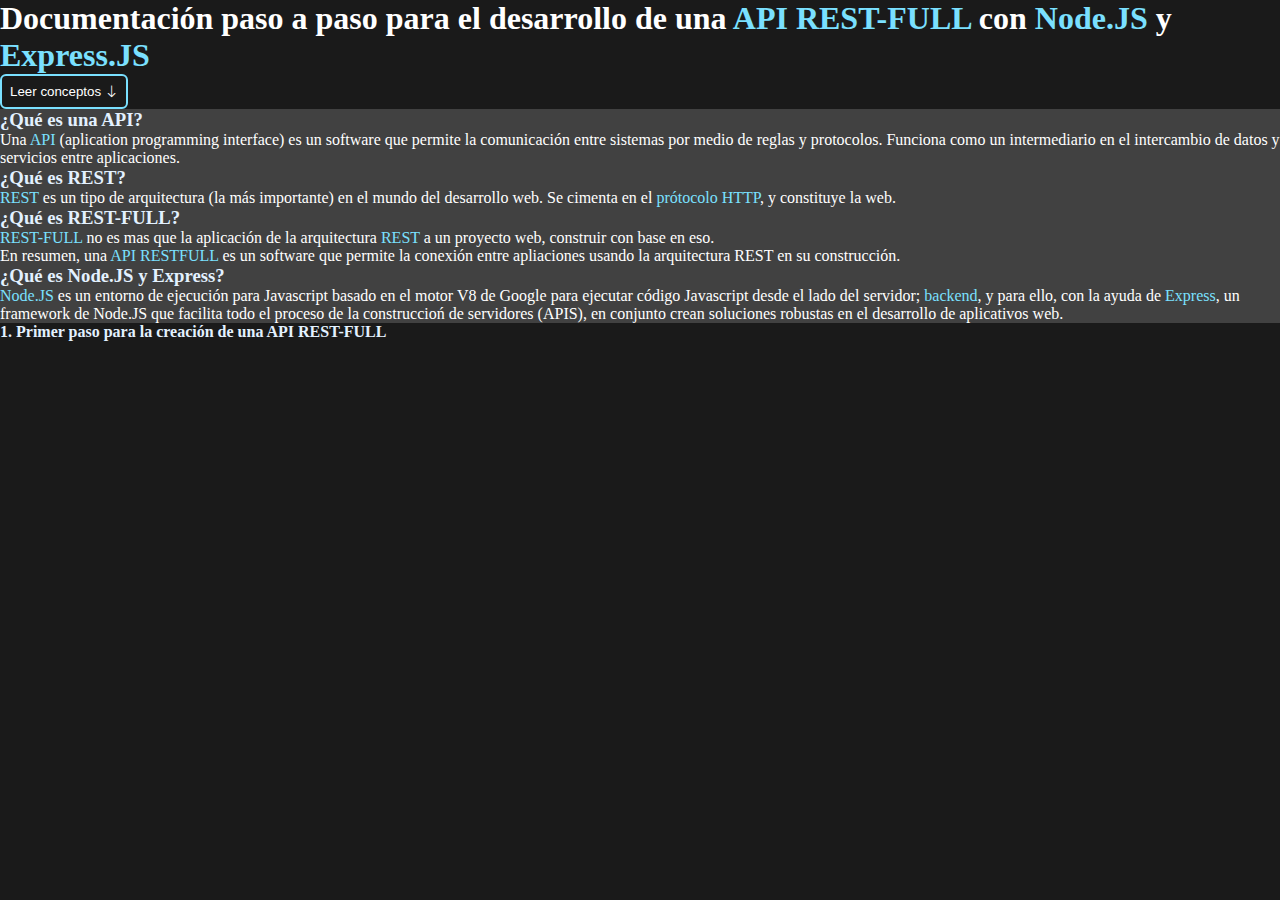
<file: pages/index.html>
<!DOCTYPE html>
<html lang="en">

<head>
    <meta charset="UTF-8" />
    <meta name="viewport" content="width=device-width, initial-scale=1.0" />
    <title>APIREST-FULL con Node.js y Express</title>
    <link href="https://cdn.jsdelivr.net/npm/bootstrap@5.3.7/dist/css/bootstrap.min.css" rel="stylesheet"
        integrity="sha384-LN+7fdVzj6u52u30Kp6M/trliBMCMKTyK833zpbD+pXdCLuTusPj697FH4R/5mcr" crossorigin="anonymous" />
    <link rel="stylesheet" href="https://cdn.jsdelivr.net/npm/bootstrap-icons@1.13.1/font/bootstrap-icons.min.css" />
    <link rel="stylesheet" href="../css/index.css">
</head>

<body>

    <div id="contenedor-principal" class="container mt-5">

        <header class="mb-3">
            <div>
                <h1 class="text-center">
                    Documentación paso a paso para el desarrollo de una <span>API REST-FULL</span> con
                    <span>Node.JS</span> y <span>Express.JS</span>
                </h1>
            </div>
        </header>

        <main>

            <div class="d-flex justify-content-end mb-3">
                <button class="desplegable-button" type="button" data-bs-toggle="collapse"
                    data-bs-target="#collapse_conceptos" aria-expanded="false" aria-controls="collapseConceptos">
                    Leer conceptos <i class="bi bi-arrow-down"></i>
                </button>
            </div>

            <section class="collapse" id="collapse_conceptos">
                <article class="mb-2 d-flex flex-column gap-2 card card-body">
                    <h3>¿Qué es una API?</h3>
                    <p>
                        Una <span>API</span> (aplication programming interface) es un
                        software que permite la comunicación entre sistemas por medio de
                        reglas y protocolos. Funciona como un intermediario en el
                        intercambio de datos y servicios entre aplicaciones.
                    </p>
                </article>

                <article class="mb-2 d-flex flex-column gap-2 card card-body">
                    <h3>¿Qué es REST?</h3>
                    <p>
                        <span>REST</span> es un tipo de arquitectura (la más importante) en
                        el mundo del desarrollo web. Se cimenta en el
                        <span>prótocolo HTTP</span>, y constituye la web.
                    </p>
                </article>

                <article class="mb-2 d-flex flex-column gap-2 card card-body">
                    <h3>¿Qué es REST-FULL?</h3>
                    <p>
                        <span>REST-FULL</span> no es mas que la aplicación de la
                        arquitectura <span>REST</span> a un proyecto web, construir con base
                        en eso.
                    </p>
                    <div>
                        En resumen, una <span>API RESTFULL</span> es un software que permite
                        la conexión entre apliaciones usando la arquitectura REST en su
                        construcción.
                    </div>
                </article>
                <article class="mb-4 d-flex flex-column gap-2 card card-body">
                    <h3>¿Qué es Node.JS y Express?</h3>
                    <p>
                        <span>Node.JS</span> es un entorno de ejecución para Javascript
                        basado en el motor V8 de Google para ejecutar código Javascript
                        desde el lado del servidor; <span>backend</span>, y para ello, con
                        la ayuda de <span>Express</span>, un framework de Node.JS que
                        facilita todo el proceso de la construccioń de servidores (APIS), en
                        conjunto crean soluciones robustas en el desarrollo de aplicativos
                        web.
                    </p>
                </article>
            </section>

            <section>
                <article>
                    <h4>1. Primer paso para la creación de una API REST-FULL</h4>
                </article>
            </section>

        </main>
        <footer>

        </footer>
    </div>

    <script src="https://cdn.jsdelivr.net/npm/bootstrap@5.3.7/dist/js/bootstrap.bundle.min.js"
        integrity="sha384-ndDqU0Gzau9qJ1lfW4pNLlhNTkCfHzAVBReH9diLvGRem5+R9g2FzA8ZGN954O5Q"
        crossorigin="anonymous"></script>
</body>

</html>
</file>
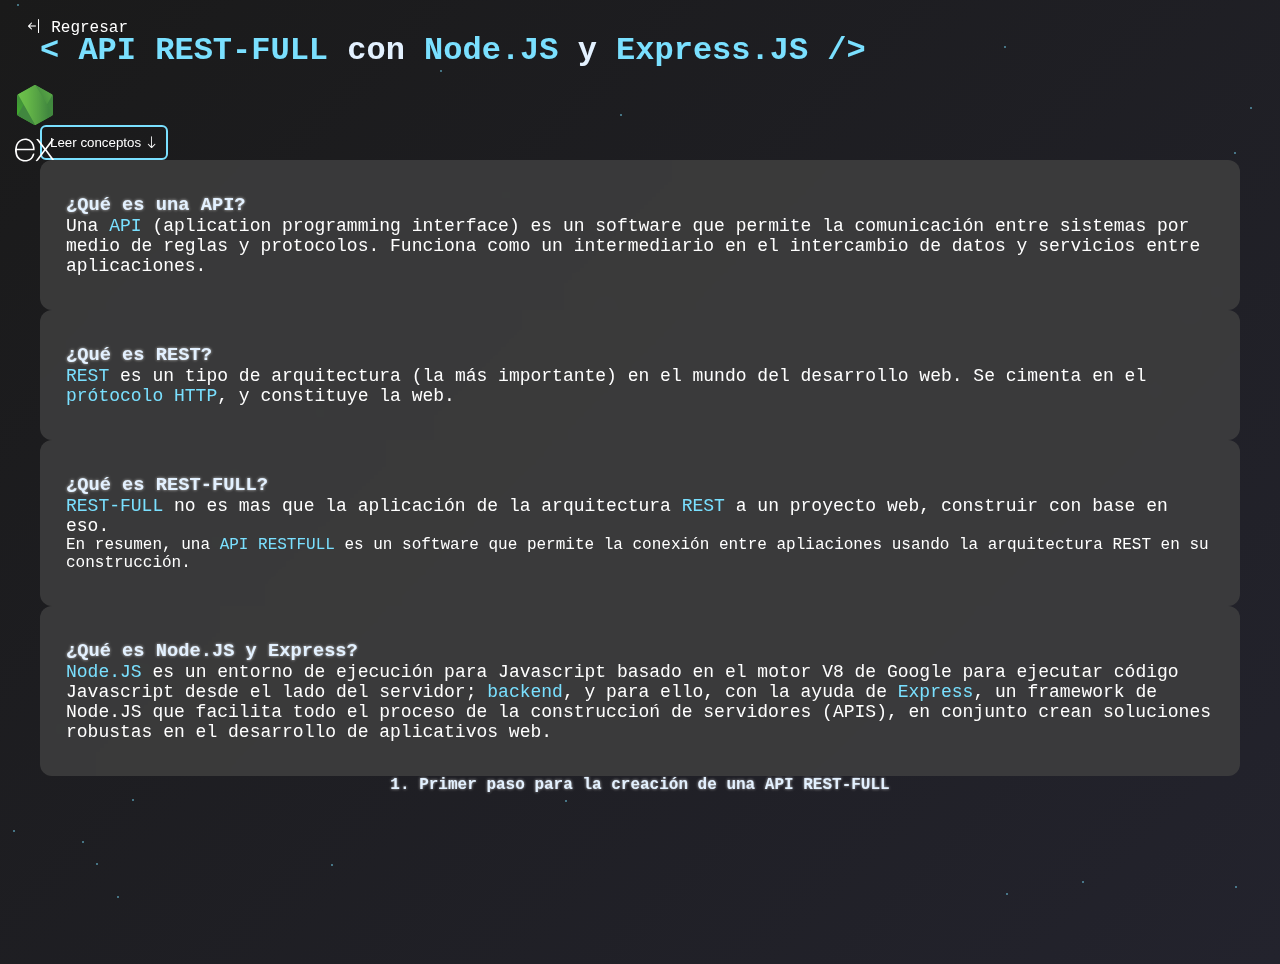
<file: pages/apirest.html>
<!DOCTYPE html>
<html lang="en">

<head>
    <meta charset="UTF-8" />
    <meta name="viewport" content="width=device-width, initial-scale=1.0" />
    <title>APIREST-FULL con Node.js y Express</title>
    <link href="https://cdn.jsdelivr.net/npm/bootstrap@5.3.7/dist/css/bootstrap.min.css" rel="stylesheet"
        integrity="sha384-LN+7fdVzj6u52u30Kp6M/trliBMCMKTyK833zpbD+pXdCLuTusPj697FH4R/5mcr" crossorigin="anonymous" />
    <link rel="stylesheet" href="https://cdn.jsdelivr.net/npm/bootstrap-icons@1.13.1/font/bootstrap-icons.min.css" />
    <link rel="stylesheet" href="../assets/css/commons.css">
    <link rel="stylesheet" href="../assets/css/apirest.css">
</head>

<body>

    <span class="regresar-link d-flex flex-row gap-2">
        <i class="bi bi-arrow-bar-left"></i>
        <a class="text-reset" href="./index.html"> Regresar </a>
    </span>


    <div class="particles" id="particles"></div>

    <div class="container">

        <header class="w-100 d-flex flex-column gap-3 mb-4 mx-4 justify-content-center">
            <div class="align-self-center">
                <h1 class="main-title">
                    <span>API REST-FULL</span> con
                    <span>Node.JS</span> y <span>Express.JS</span>
                </h1>
            </div>
            <div style="transform: translateX(-25px);" class="d-flex flex-row gap-4 icon-container align-self-center">
                <img class="icons" src="../assets/icons/nodejs.svg" alt="Icono de Node.JS">
                <img class="icons" src="../assets/icons/expressjs_dark.svg" alt="Icono de Express.JS">
            </div>
            <div class="d-flex justify-content-end mb-3">
                <button class="desplegable-button" type="button" data-bs-toggle="collapse"
                    data-bs-target="#collapse_conceptos" aria-expanded="false" aria-controls="collapseConceptos">
                    Leer conceptos <i class="bi bi-arrow-down"></i>
                </button>
            </div>

            <section class="collapse" id="collapse_conceptos">
                <article class="mb-2 d-flex flex-column gap-3 blog-card">
                    <h3>¿Qué es una API?</h3>
                    <p>
                        Una <span>API</span> (aplication programming interface) es un
                        software que permite la comunicación entre sistemas por medio de
                        reglas y protocolos. Funciona como un intermediario en el
                        intercambio de datos y servicios entre aplicaciones.
                    </p>
                </article>

                <article class="mb-2 d-flex flex-column gap-3 blog-card">
                    <h3>¿Qué es REST?</h3>
                    <p>
                        <span>REST</span> es un tipo de arquitectura (la más importante) en
                        el mundo del desarrollo web. Se cimenta en el
                        <span>prótocolo HTTP</span>, y constituye la web.
                    </p>
                </article>

                <article class="mb-2 d-flex flex-column gap-3 blog-card">
                    <h3>¿Qué es REST-FULL?</h3>
                    <p>
                        <span>REST-FULL</span> no es mas que la aplicación de la
                        arquitectura <span>REST</span> a un proyecto web, construir con base
                        en eso.
                    </p>
                    <div>
                        En resumen, una <span>API RESTFULL</span> es un software que permite
                        la conexión entre apliaciones usando la arquitectura REST en su
                        construcción.
                    </div>
                </article>
                <article class="mb-4 d-flex flex-column gap-3 blog-card">
                    <h3>¿Qué es Node.JS y Express?</h3>
                    <p>
                        <span>Node.JS</span> es un entorno de ejecución para Javascript
                        basado en el motor V8 de Google para ejecutar código Javascript
                        desde el lado del servidor; <span>backend</span>, y para ello, con
                        la ayuda de <span>Express</span>, un framework de Node.JS que
                        facilita todo el proceso de la construccioń de servidores (APIS), en
                        conjunto crean soluciones robustas en el desarrollo de aplicativos
                        web.
                    </p>
                </article>
            </section>
        </header>

        <main>
            <section>
                <article>
                    <h4>1. Primer paso para la creación de una API REST-FULL</h4>
                </article>
            </section>

        </main>
        <footer>

        </footer>
    </div>

    <script src="../assets/scripts/particles.js"></script>
    <script src="https://cdn.jsdelivr.net/npm/bootstrap@5.3.7/dist/js/bootstrap.bundle.min.js"
        integrity="sha384-ndDqU0Gzau9qJ1lfW4pNLlhNTkCfHzAVBReH9diLvGRem5+R9g2FzA8ZGN954O5Q"
        crossorigin="anonymous"></script>
</body>

</html>
</file>
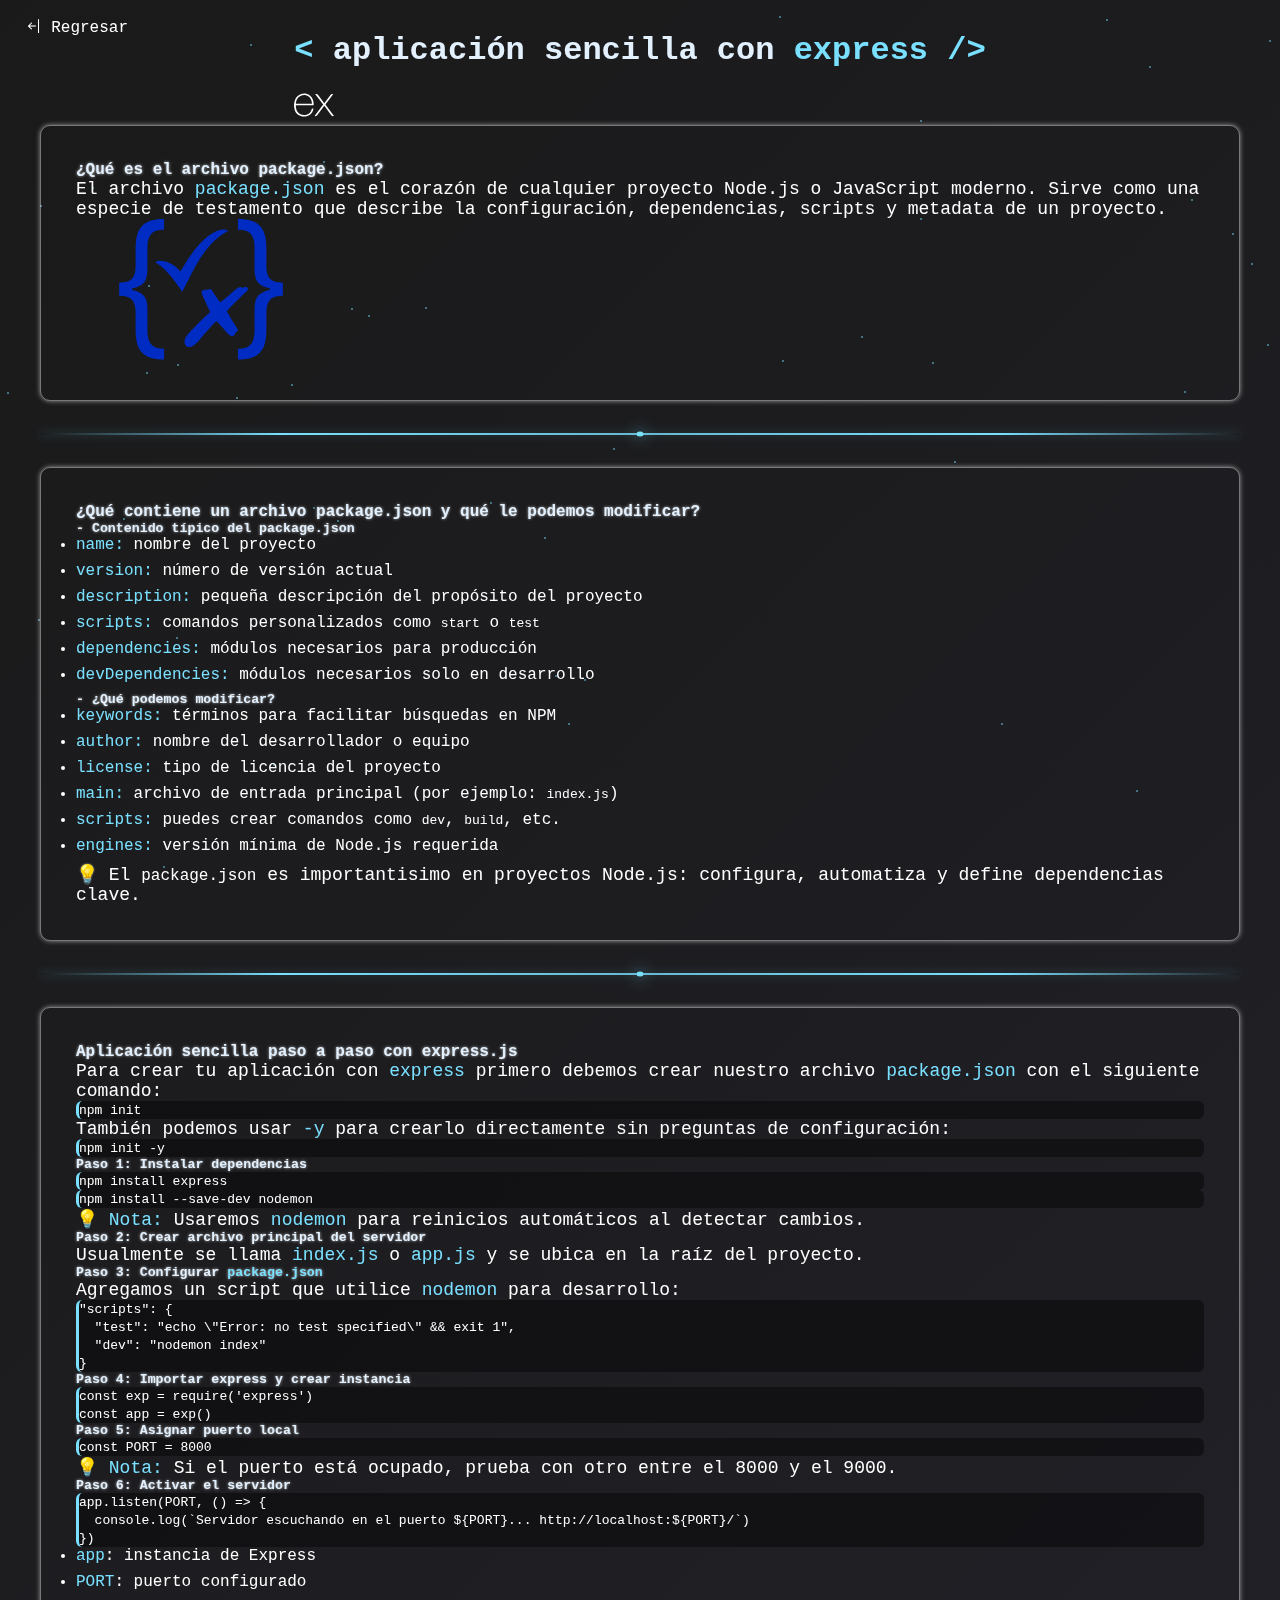
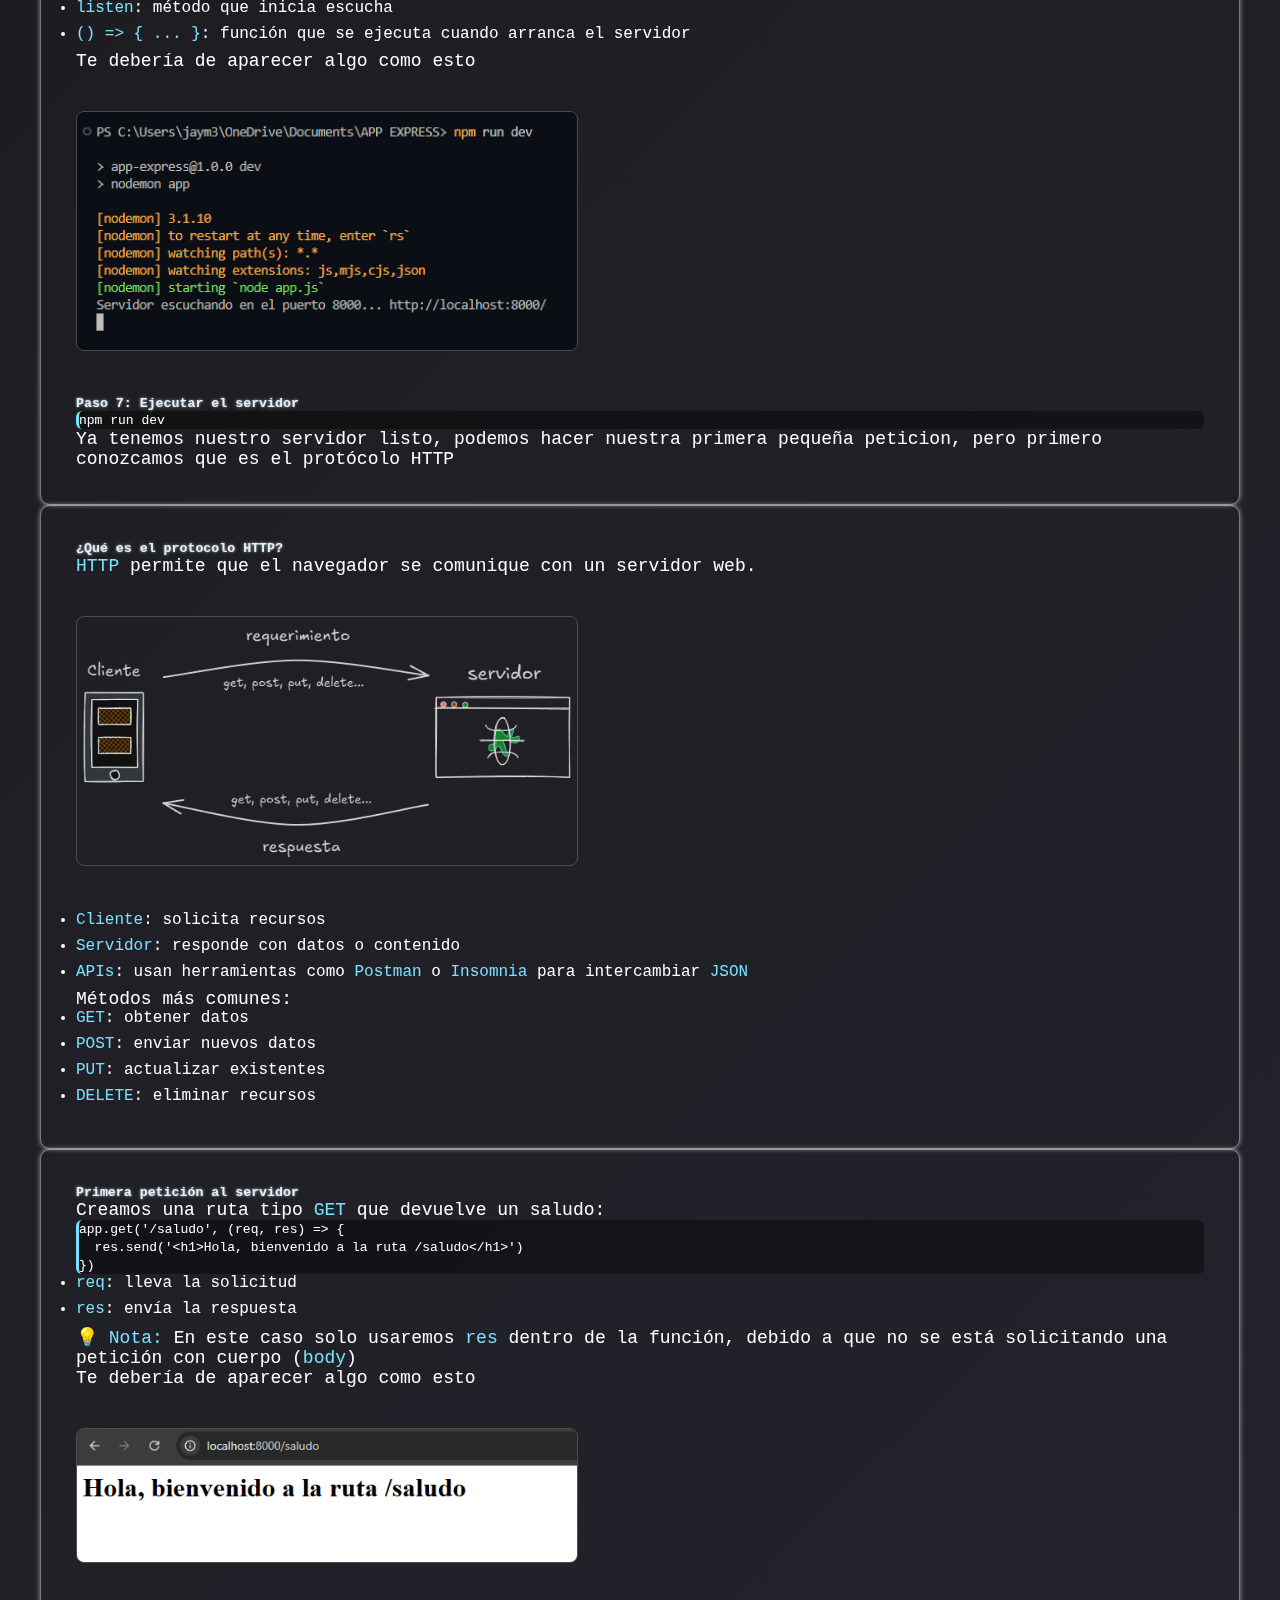
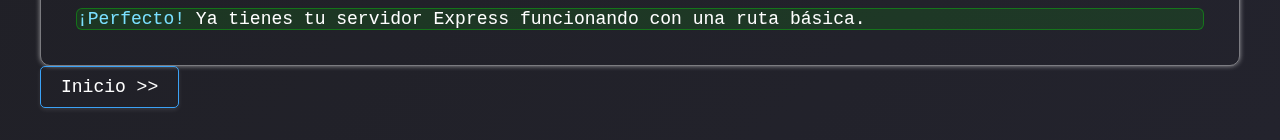
<file: pages/ejemplo.html>
<!DOCTYPE html>
<html lang="en">

<head>
    <meta charset="UTF-8" />
    <meta name="viewport" content="width=device-width, initial-scale=1.0" />
    <title>apliación con Express sencilla</title>
    <link href="https://cdn.jsdelivr.net/npm/bootstrap@5.3.7/dist/css/bootstrap.min.css" rel="stylesheet"
        integrity="sha384-LN+7fdVzj6u52u30Kp6M/trliBMCMKTyK833zpbD+pXdCLuTusPj697FH4R/5mcr" crossorigin="anonymous" />
    <link rel="stylesheet" href="https://cdn.jsdelivr.net/npm/bootstrap-icons@1.13.1/font/bootstrap-icons.min.css" />
    <link rel="stylesheet" href="../assets/css/commons.css">
    <link rel="stylesheet" href="../assets/css/ejemplo.css">
</head>

<body>

    <span class="regresar-link d-flex flex-row gap-2">
        <i class="bi bi-arrow-bar-left"></i>
        <a class="text-reset" href="./npm.html"> Regresar </a>
    </span>


    <div class="particles" id="particles"></div>

    <div class="container">

        <header class="d-flex flex-column justify-content-center align-items-center gap-2 mb-5 mx-4">
            <div>
                <h1 class="main-title text-center">
                    aplicación sencilla con <span>express</span>
                </h1>
            </div>
            <div class="icon-container">
                <img class="icons" src="../assets/icons/expressjs_dark.svg" alt="Icono de Node.JS">
            </div>
        </header>

        <main>
            <section class="d-flex flex-column gap-5">
                <article class="d-flex flex-column gap-4 articles-container">
                    <h4>¿Qué es el archivo package.json?</h4>
                    <p>El archivo <span>package.json</span> es el corazón de cualquier proyecto Node.js o JavaScript
                        moderno. Sirve como una especie de testamento que describe la configuración, dependencias,
                        scripts y metadata de un proyecto.</p>
                    <img class="align-self-center" style="width: 250px; height: auto; aspect-ratio: 16 / 9;"
                        src="../assets/icons/json-schema.svg" alt="Icono de la estructura JSON">
                </article>

                <div class="line-separate"></div>

                <article class="d-flex flex-column gap-4 articles-container">
                    <h4>¿Qué contiene un archivo package.json y qué le podemos modificar?</h4>

                    <div class="d-flex flex-row gap-5">
                        <div class="w-50 d-flex flex-column gap-3">
                            <h5>- Contenido típico del package.json</h5>
                            <ul class="mb-0">
                                <li><span>name:</span> nombre del proyecto</li>
                                <li><span>version:</span> número de versión actual</li>
                                <li><span>description:</span> pequeña descripción del propósito del proyecto</li>
                                <li><span>scripts:</span> comandos personalizados como <code>start</code> o
                                    <code>test</code>
                                </li>
                                <li><span>dependencies:</span> módulos necesarios para producción</li>
                                <li><span>devDependencies:</span> módulos necesarios solo en desarrollo</li>
                            </ul>
                        </div>

                        <div class="w-50 d-flex flex-column gap-3">
                            <h5>- ¿Qué podemos modificar?</h5>
                            <ul class="mb-0">
                                <li><span>keywords:</span> términos para facilitar búsquedas en NPM</li>
                                <li><span>author:</span> nombre del desarrollador o equipo</li>
                                <li><span>license:</span> tipo de licencia del proyecto</li>
                                <li><span>main:</span> archivo de entrada principal (por ejemplo: <code>index.js</code>)
                                </li>
                                <li><span>scripts:</span> puedes crear comandos como <code>dev</code>,
                                    <code>build</code>, etc.
                                </li>
                                <li><span>engines:</span> versión mínima de Node.js requerida</li>
                            </ul>
                        </div>
                    </div>

                    <div>
                        <p><span class="span-alert">💡</span> El <code>package.json</code> es importantisimo en
                            proyectos
                            Node.js: configura, automatiza y define dependencias clave.</p>
                    </div>
                </article>

                <div class="line-separate"></div>

                <article class="d-flex flex-column gap-4 articles-container">

                    <h4 class="mb-3">Aplicación sencilla paso a paso con express.js</h4>

                    <p class="mb-3">
                        Para crear tu aplicación con <span>express</span> primero debemos crear nuestro archivo
                        <span>package.json</span> con el siguiente comando:
                    </p>

                    <div class="code-block p-3 mb-4"
                        style="background: rgba(0,0,0,0.4); border-radius: 6px; border-left: 3px solid var(--span-color);">
                        <code>npm init</code>
                    </div>

                    <p class="mb-3">
                        También podemos usar <span>-y</span> para crearlo directamente sin preguntas de configuración:
                    </p>

                    <div class="code-block p-3 mb-4"
                        style="background: rgba(0,0,0,0.4); border-radius: 6px; border-left: 3px solid var(--span-color);">
                        <code>npm init -y</code>
                    </div>

                    <h5 class="mt-4 mb-3">Paso 1: Instalar dependencias</h5>

                    <div class="code-block p-3 mb-3"
                        style="background: rgba(0,0,0,0.4); border-radius: 6px; border-left: 3px solid var(--span-color);">
                        <code>npm install express</code>
                    </div>

                    <div class="code-block p-3 mb-3"
                        style="background: rgba(0,0,0,0.4); border-radius: 6px; border-left: 3px solid var(--span-color);">
                        <code>npm install --save-dev nodemon</code>
                    </div>

                    <p class="small mb-4">💡 <span>Nota:</span> Usaremos <span>nodemon</span> para reinicios automáticos
                        al detectar cambios.</p>

                    <h5 class="mb-3">Paso 2: Crear archivo principal del servidor</h5>
                    <p class="mb-3">Usualmente se llama <span>index.js</span> o <span>app.js</span> y se ubica en la
                        raíz del proyecto.</p>

                    <h5 class="mb-3">Paso 3: Configurar <span>package.json</span></h5>
                    <p class="mb-3">Agregamos un script que utilice <span>nodemon</span> para desarrollo:</p>

                    <div class="code-block p-3 mb-3"
                        style="background: rgba(0,0,0,0.4); border-radius: 6px; border-left: 3px solid var(--span-color);">
                        <code>
      "scripts": {<br>
        &nbsp;&nbsp;"test": "echo \"Error: no test specified\" && exit 1",<br>
        &nbsp;&nbsp;"dev": "nodemon index"<br>
      }
    </code>
                    </div>

                    <h5 class="mb-3">Paso 4: Importar express y crear instancia</h5>
                    <div class="code-block p-3 mb-3"
                        style="background: rgba(0,0,0,0.4); border-radius: 6px; border-left: 3px solid var(--span-color);">
                        <code>const exp = require('express')<br>const app = exp()</code>
                    </div>

                    <h5 class="mb-3">Paso 5: Asignar puerto local</h5>
                    <div class="code-block p-3 mb-3"
                        style="background: rgba(0,0,0,0.4); border-radius: 6px; border-left: 3px solid var(--span-color);">
                        <code>const PORT = 8000</code>
                    </div>

                    <p class="small mb-3">💡 <span>Nota:</span> Si el puerto está ocupado, prueba con otro entre el 8000
                        y el 9000.</p>

                    <h5 class="mb-3">Paso 6: Activar el servidor</h5>
                    <div class="code-block p-3 mb-3"
                        style="background: rgba(0,0,0,0.4); border-radius: 6px; border-left: 3px solid var(--span-color);">
                        <code>
      app.listen(PORT, () => {<br>
        &nbsp;&nbsp;console.log(`Servidor escuchando en el puerto ${PORT}... http://localhost:${PORT}/`)<br>
      })
    </code>
                    </div>

                    <ul class="mb-2">
                        <li><span>app</span>: instancia de Express</li>
                        <li><span>PORT</span>: puerto configurado</li>
                        <li><span>listen</span>: método que inicia escucha</li>
                        <li><span>() => { ... }</span>: función que se ejecuta cuando arranca el servidor</li>
                    </ul>

                    <p>Te debería de aparecer algo como esto</p>

                    <img class="img-download-ejemplo" src="../assets/img/resultado-servidor.png"
                            alt="Imagen del resultado de la inicialización del servidor">

                    <h5 class="mb-3">Paso 7: Ejecutar el servidor</h5>
                    <div class="code-block p-3 mb-4"
                        style="background: rgba(0,0,0,0.4); border-radius: 6px; border-left: 3px solid var(--span-color);">
                        <code>npm run dev</code>
                    </div>

                    <p>Ya tenemos nuestro servidor listo, podemos hacer nuestra primera pequeña peticion, pero primero conozcamos que es el protócolo HTTP</p>

                </article>
                <article class="d-flex flex-column gap-4 articles-container">
                    <h5 class="mb-3">¿Qué es el protocolo HTTP?</h5>
                    <p class="mb-2"><span>HTTP</span> permite que el navegador se comunique con un servidor web.</p>

                    <img class="img-download-ejemplo p-4" src="../assets/img/cliente-servidor.png"
                            alt="Imagen ejemplo del modelo cliente-servidor">
                    <ul class="mb-3">

                        <li><span>Cliente</span>: solicita recursos</li>
                        <li><span>Servidor</span>: responde con datos o contenido</li>
                        <li><span>APIs</span>: usan herramientas como <span>Postman</span> o <span>Insomnia</span> para
                            intercambiar <span>JSON</span></li>
                    </ul>

                    <p class="mb-2">Métodos más comunes:</p>
                    <ul class="mb-4">
                        <li><span>GET</span>: obtener datos</li>
                        <li><span>POST</span>: enviar nuevos datos</li>
                        <li><span>PUT</span>: actualizar existentes</li>
                        <li><span>DELETE</span>: eliminar recursos</li>
                    </ul>
                </article>

                <article class="d-flex flex-column gap-4 articles-container">
                    <h5 class="mb-3">Primera petición al servidor</h5>
                    <p class="mb-2">Creamos una ruta tipo <span>GET</span> que devuelve un saludo:</p>

                    <div class="code-block p-3 mb-3"
                        style="background: rgba(0,0,0,0.4); border-radius: 6px; border-left: 3px solid var(--span-color);">
                        <code>
      app.get('/saludo', (req, res) => {<br>
        &nbsp;&nbsp;res.send('&lt;h1&gt;Hola, bienvenido a la ruta /saludo&lt;/h1&gt;')<br>
      })
    </code>
                    </div>

                    <ul class="mb-2">
                        <li><span>req</span>: lleva la solicitud</li>
                        <li><span>res</span>: envía la respuesta</li>
                    </ul>

                    <p class="small mb-3">💡 <span>Nota:</span> En este caso solo usaremos <span>res</span> dentro de la función, debido a que no se está solicitando una petición con cuerpo (<span>body</span>)</p>

                    <p>Te debería de aparecer algo como esto</p>

                    <img class="img-download-ejemplo" src="../assets/img/resultado-navegador.png"
                            alt="Imagen del resultado final en el navegador">

                    <div class="alert alert-success p-3 mb-4"
                        style="background: rgba(0,255,0,0.1); border: 1px solid rgba(0,255,0,0.3); border-radius: 6px;">
                        <p class="mb-0">
                            <span>¡Perfecto!</span> Ya tienes tu servidor Express funcionando con una ruta básica.
                        </p>
                    </div>
                </article>

            </section>
        </main>
        <footer class="d-flex justify-content-end mt-4">
            <button onclick="window.location.href='../index.html'" style="all: unset">
                <div class="d-flex align-items-center gap-3 next-container glitch-container">
                    <p> Inicio >></p>
                </div>
            </button>
        </footer>
    </div>

    <script src="../assets/scripts/particles.js"></script>
    <script src="https://cdn.jsdelivr.net/npm/bootstrap@5.3.7/dist/js/bootstrap.bundle.min.js"
        integrity="sha384-ndDqU0Gzau9qJ1lfW4pNLlhNTkCfHzAVBReH9diLvGRem5+R9g2FzA8ZGN954O5Q"
        crossorigin="anonymous"></script>
</body>

</html>
</file>
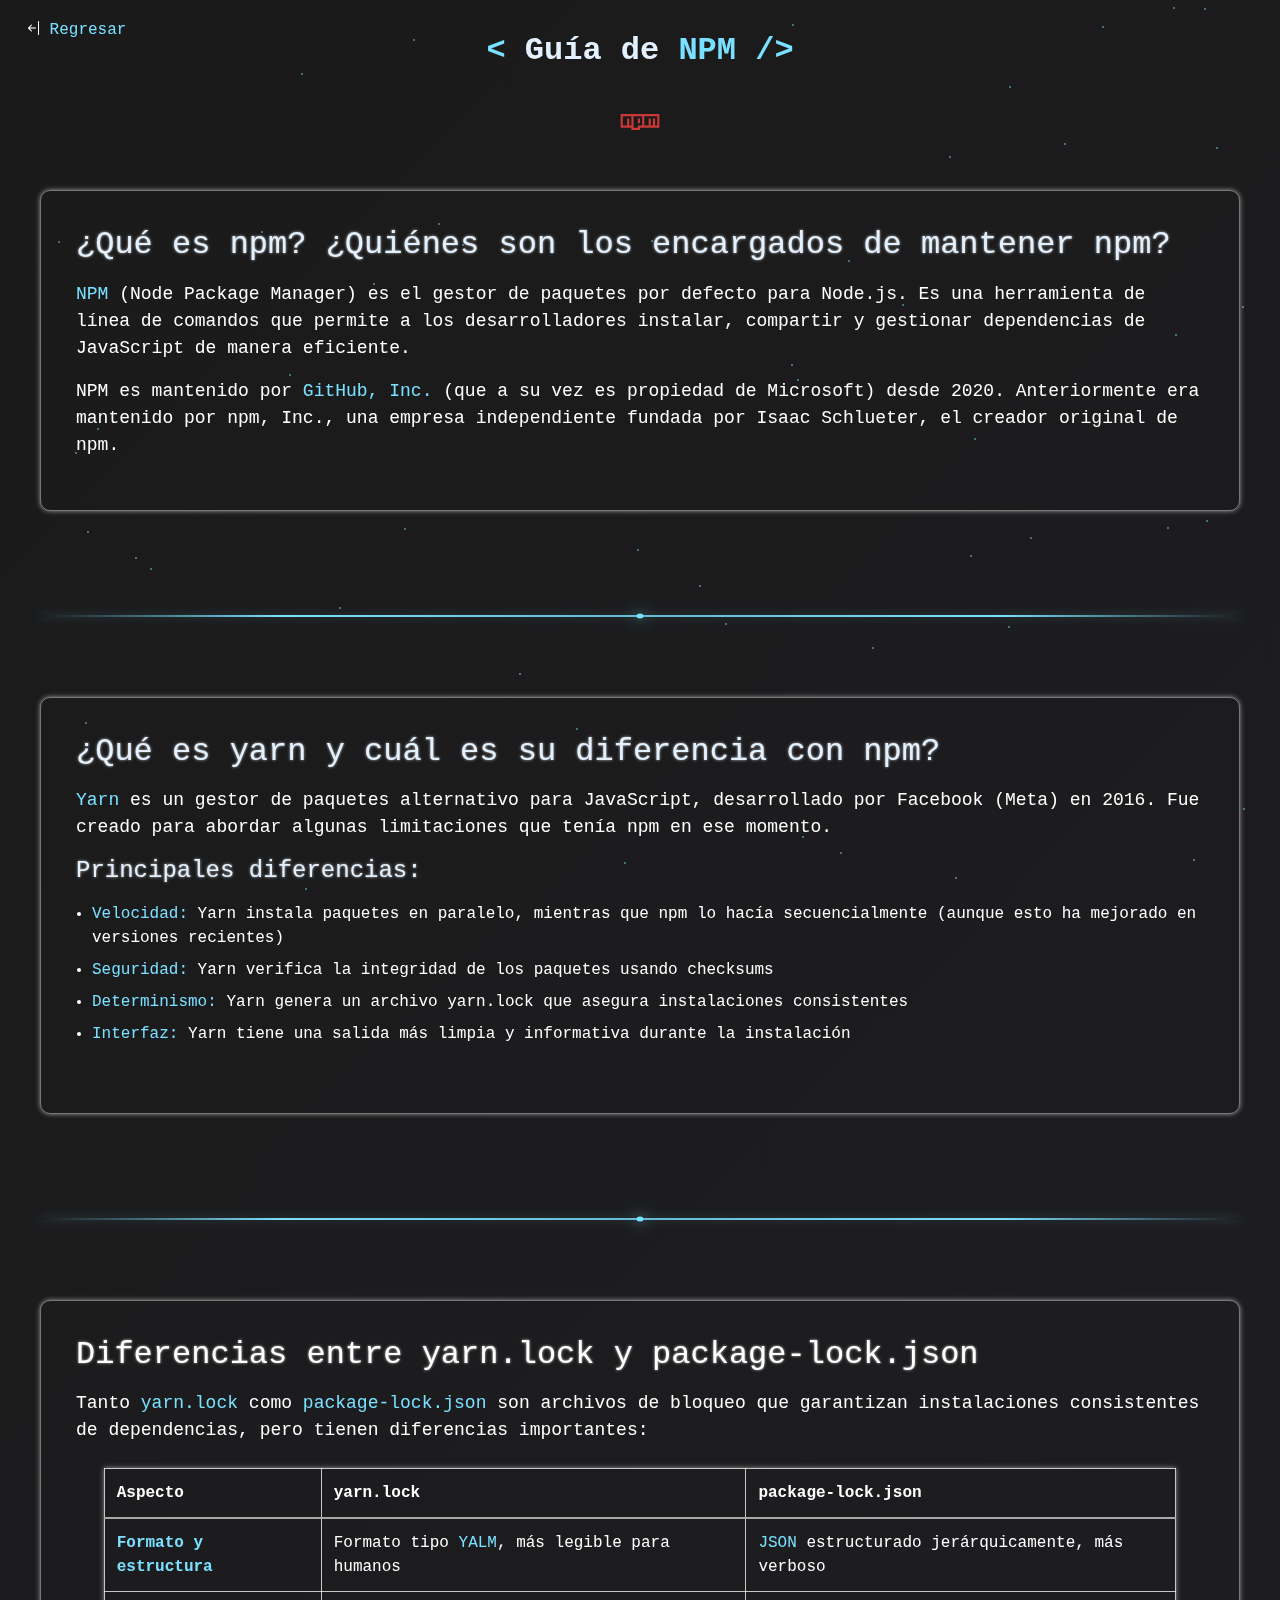
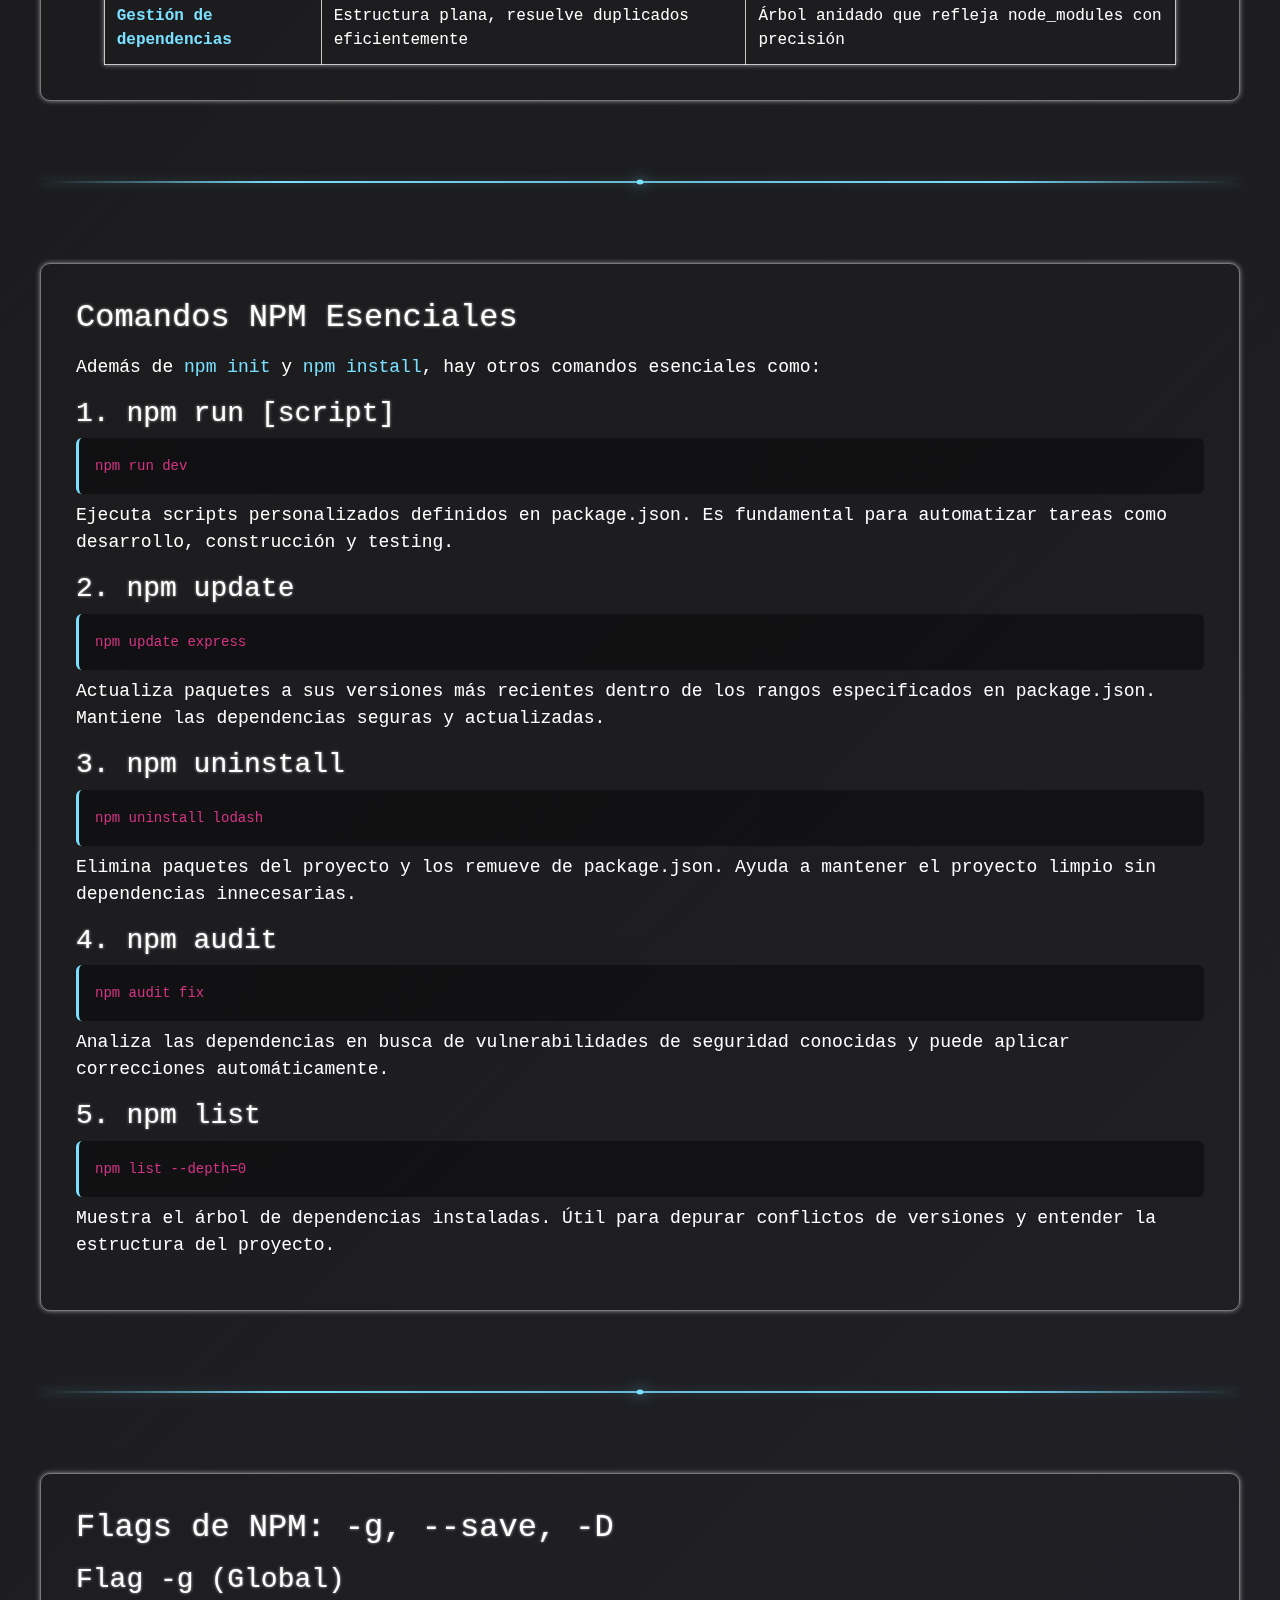
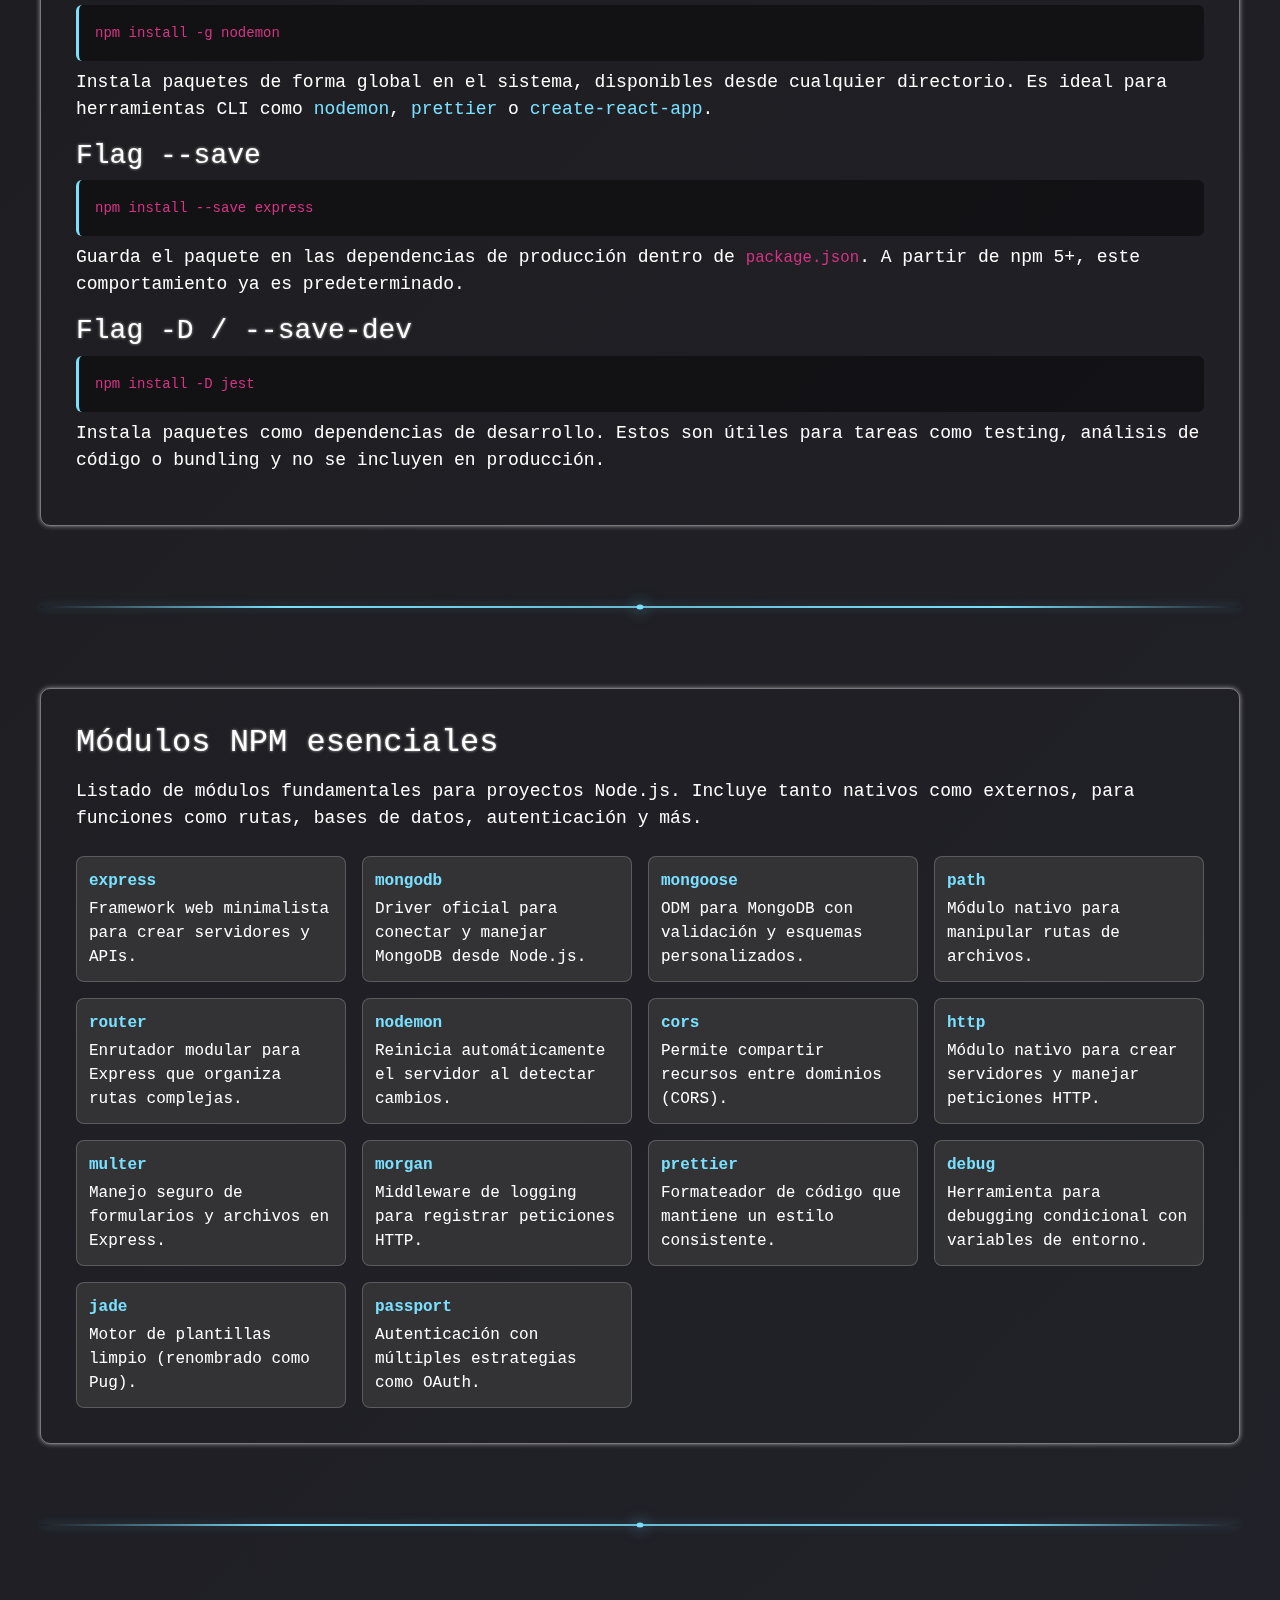
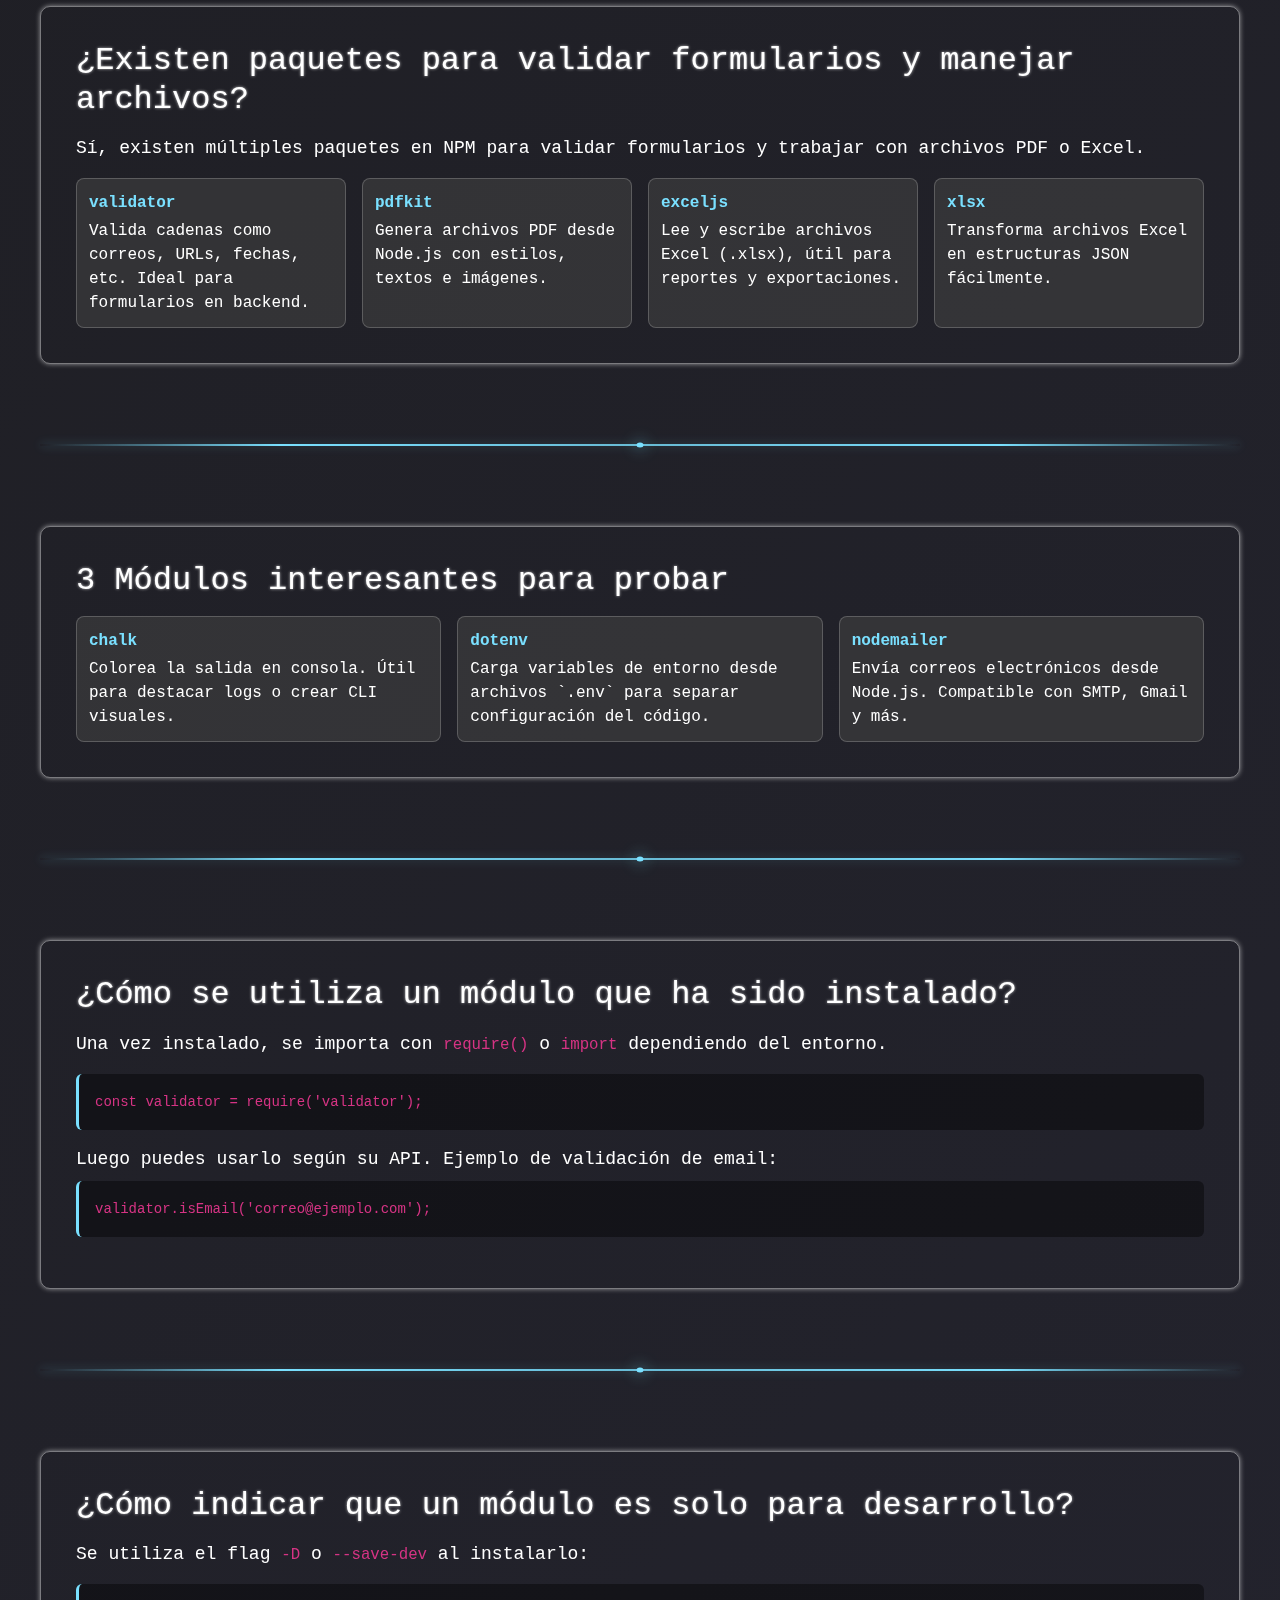
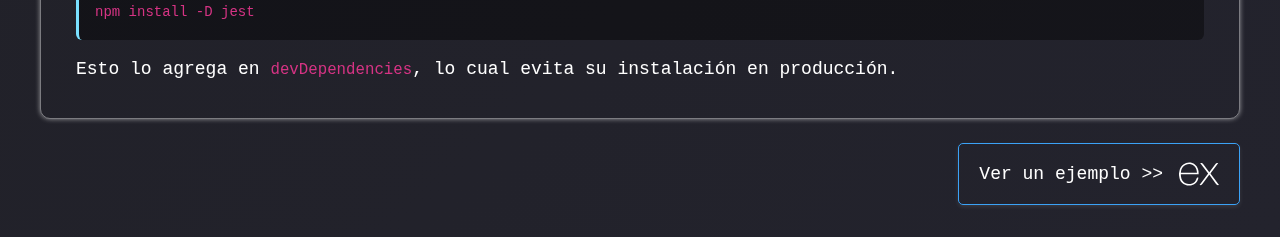
<file: pages/npm.html>
<!DOCTYPE html>
<html lang="es">

<head>
    <meta charset="UTF-8">
    <meta name="viewport" content="width=device-width, initial-scale=1.0">
    <title>NPM - Node Package Manager</title>
    <link href="https://cdnjs.cloudflare.com/ajax/libs/bootstrap/5.3.0/css/bootstrap.min.css" rel="stylesheet">
    <link rel="stylesheet" href="https://cdn.jsdelivr.net/npm/bootstrap-icons@1.13.1/font/bootstrap-icons.min.css" />
    <link rel="stylesheet" href="../assets/css/commons.css">
    <link rel="stylesheet" href="../assets/css/npm.css">
</head>

<body>

    <span class="regresar-link d-flex flex-row gap-2">
        <i class="bi bi-arrow-bar-left"></i>
        <a class="text-reset" href="./nodejs.html"> Regresar </a>
    </span>

    <div id="particles" class="particles"></div>

    <div class="container">
        <header class="text-center mb-5">
            <h1 class="main-title">Guía de <span>NPM</span></h1>
            <div class="icon-container mx-auto mt-3">
                <img src="../assets/icons/npm.svg" alt="Logo oficial de NPM con letras rojas sobre fondo blanco"
                    class="icons">
            </div>
        </header>

        <main class="w-100">
            <section class="d-flex flex-column gap-5">
                <article class="articles-container mb-4">
                    <h2 class="mb-3">¿Qué es npm? ¿Quiénes son los encargados de mantener npm?</h2>
                    <div class="d-flex align-items-start mb-3">
                        <div>
                            <p class="mb-3"><span>NPM</span> (Node Package Manager) es el gestor de paquetes por defecto
                                para Node.js. Es una herramienta de línea de comandos que permite a los desarrolladores
                                instalar, compartir y gestionar dependencias de JavaScript de manera eficiente.</p>
                            <p>NPM es mantenido por <span>GitHub, Inc.</span> (que a su vez es propiedad de Microsoft)
                                desde 2020. Anteriormente era mantenido por npm, Inc., una empresa independiente fundada
                                por Isaac Schlueter, el creador original de npm.</p>
                        </div>
                    </div>
                </article>

                <div class="line-separate"></div>

                <article class="articles-container mb-4">

                    <h2 class="mb-3">¿Qué es yarn y cuál es su diferencia con npm?</h2>
                    <div class="d-flex align-items-start mb-3">
                        <div>
                            <p class="mb-3"><span>Yarn</span> es un gestor de paquetes alternativo para JavaScript,
                                desarrollado por Facebook (Meta) en 2016. Fue creado para abordar algunas limitaciones
                                que tenía npm en ese momento.</p>
                            <h4 class="mb-3">Principales diferencias:</h4>
                            <ul class="ps-3">
                                <li><span>Velocidad:</span> Yarn instala paquetes en paralelo, mientras que npm lo hacía
                                    secuencialmente (aunque esto ha mejorado en versiones recientes)</li>
                                <li><span>Seguridad:</span> Yarn verifica la integridad de los paquetes usando checksums
                                </li>
                                <li><span>Determinismo:</span> Yarn genera un archivo yarn.lock que asegura
                                    instalaciones consistentes</li>
                                <li><span>Interfaz:</span> Yarn tiene una salida más limpia y informativa durante la
                                    instalación</li>
                            </ul>
                        </div>
                    </div>

                </article>

                <div class="line-separate"></div>

                <article class="articles-container">
                    <h2 class="mb-3 text-white">Diferencias entre yarn.lock y package-lock.json</h2>

                    <p class="mb-4 text-white">
                        Tanto <span>yarn.lock</span> como <span>package-lock.json</span> son archivos de bloqueo que
                        garantizan instalaciones consistentes de dependencias, pero tienen diferencias importantes:
                    </p>

                    <div class="table-wrapper">
                        <table class="table tabla-personalizada mb-0">
                            <thead>
                                <tr>
                                    <th>Aspecto</th>
                                    <th>yarn.lock</th>
                                    <th>package-lock.json</th>
                                </tr>
                            </thead>
                            <tbody>
                                <tr>
                                    <td><strong><span>Formato y estructura</span></strong></td>
                                    <td>Formato tipo <span>YALM</span>, más legible para humanos</td>
                                    <td><span>JSON</span> estructurado jerárquicamente, más verboso</td>
                                </tr>
                                <tr>
                                    <td><strong><span>Gestión de dependencias</span></strong></td>
                                    <td>Estructura plana, resuelve duplicados eficientemente</td>
                                    <td>Árbol anidado que refleja node_modules con precisión</td>
                                </tr>
                            </tbody>
                        </table>
                    </div>
                </article>


                <div class="line-separate"></div>

                <article class="articles-container">
                    <h2 class="mb-3 text-white">Comandos NPM Esenciales</h2>
                    <p class="mb-3 text-white">
                        Además de <span>npm init</span> y <span>npm install</span>, hay otros comandos esenciales como:
                    </p>

                    <div class="command-block mb-3">
                        <h3 class="text-white mb-2">1. npm run [script]</h3>
                        <div class="code-block p-3 mb-2"
                            style="background: rgba(0,0,0,0.4); border-radius: 6px; border-left: 3px solid var(--span-color);">
                            <code>npm run dev</code>
                        </div>
                        <p class="text-white mb-0">Ejecuta scripts personalizados definidos en package.json. Es
                            fundamental para automatizar tareas como desarrollo, construcción y testing.</p>
                    </div>

                    <div class="command-block mb-3">
                        <h3 class="text-white mb-2">2. npm update</h3>
                        <div class="code-block p-3 mb-2"
                            style="background: rgba(0,0,0,0.4); border-radius: 6px; border-left: 3px solid var(--span-color);">
                            <code>npm update express</code>
                        </div>
                        <p class="text-white mb-0">Actualiza paquetes a sus versiones más recientes dentro de los rangos
                            especificados en package.json. Mantiene las dependencias seguras y actualizadas.</p>
                    </div>

                    <div class="command-block mb-3">
                        <h3 class="text-white mb-2">3. npm uninstall</h3>
                        <div class="code-block p-3 mb-2"
                            style="background: rgba(0,0,0,0.4); border-radius: 6px; border-left: 3px solid var(--span-color);">
                            <code>npm uninstall lodash</code>
                        </div>
                        <p class="text-white mb-0">Elimina paquetes del proyecto y los remueve de package.json. Ayuda a
                            mantener el proyecto limpio sin dependencias innecesarias.</p>
                    </div>

                    <div class="command-block mb-3">
                        <h3 class="text-white mb-2">4. npm audit</h3>
                        <div class="code-block p-3 mb-2"
                            style="background: rgba(0,0,0,0.4); border-radius: 6px; border-left: 3px solid var(--span-color);">
                            <code>npm audit fix</code>
                        </div>
                        <p class="text-white mb-0">Analiza las dependencias en busca de vulnerabilidades de seguridad
                            conocidas y puede aplicar correcciones automáticamente.</p>
                    </div>

                    <div class="command-block mb-3">
                        <h3 class="text-white mb-2">5. npm list</h3>
                        <div class="code-block p-3 mb-2"
                            style="background: rgba(0,0,0,0.4); border-radius: 6px; border-left: 3px solid var(--span-color);">
                            <code>npm list --depth=0</code>
                        </div>
                        <p class="text-white mb-0">Muestra el árbol de dependencias instaladas. Útil para depurar
                            conflictos de versiones y entender la estructura del proyecto.</p>
                    </div>
                </article>



                <div class="line-separate"></div>

                <article class="articles-container">
                    <h2 class="mb-3 text-white">Flags de NPM: -g, --save, -D</h2>

                    <div class="command-block mb-3">
                        <h3 class="mb-2 text-white">Flag -g (Global)</h3>
                        <div class="code-block p-3 mb-2"
                            style="background: rgba(0, 0, 0, 0.4); border-radius: 6px; border-left: 3px solid var(--span-color);">
                            <code>npm install -g nodemon</code>
                        </div>
                        <p class="text-white mb-0">
                            Instala paquetes de forma global en el sistema, disponibles desde cualquier directorio. Es
                            ideal para herramientas CLI como <span>nodemon</span>, <span>prettier</span> o
                            <span>create-react-app</span>.
                        </p>
                    </div>

                    <div class="command-block mb-3">
                        <h3 class="mb-2 text-white">Flag --save</h3>
                        <div class="code-block p-3 mb-2"
                            style="background: rgba(0, 0, 0, 0.4); border-radius: 6px; border-left: 3px solid var(--span-color);">
                            <code>npm install --save express</code>
                        </div>
                        <p class="text-white mb-0">
                            Guarda el paquete en las dependencias de producción dentro de <code>package.json</code>. A
                            partir de npm 5+, este comportamiento ya es predeterminado.
                        </p>
                    </div>

                    <div class="command-block mb-3">
                        <h3 class="mb-2 text-white">Flag -D / --save-dev</h3>
                        <div class="code-block p-3 mb-2"
                            style="background: rgba(0, 0, 0, 0.4); border-radius: 6px; border-left: 3px solid var(--span-color);">
                            <code>npm install -D jest</code>
                        </div>
                        <p class="text-white mb-0">
                            Instala paquetes como dependencias de desarrollo. Estos son útiles para tareas como testing,
                            análisis de código o bundling y no se incluyen en producción.
                        </p>
                    </div>
                </article>


                <div class="line-separate"></div>

                <article class="articles-container">
                    <h2 class="mb-3 text-white">Módulos NPM esenciales</h2>
                    <p class="text-white mb-4">Listado de módulos fundamentales para proyectos Node.js. Incluye tanto
                        nativos como externos, para funciones como rutas, bases de datos, autenticación y más.</p>

                    <div class="module-grid small-module-grid">
                        <!-- Módulo -->
                        <div class="module-item">
                            <div class="module-name">express</div>
                            <p>Framework web minimalista para crear servidores y APIs.</p>
                        </div>
                        <div class="module-item">
                            <div class="module-name">mongodb</div>
                            <p>Driver oficial para conectar y manejar MongoDB desde Node.js.</p>
                        </div>
                        <div class="module-item">
                            <div class="module-name">mongoose</div>
                            <p>ODM para MongoDB con validación y esquemas personalizados.</p>
                        </div>
                        <div class="module-item">
                            <div class="module-name">path</div>
                            <p>Módulo nativo para manipular rutas de archivos.</p>
                        </div>
                        <div class="module-item">
                            <div class="module-name">router</div>
                            <p>Enrutador modular para Express que organiza rutas complejas.</p>
                        </div>
                        <div class="module-item">
                            <div class="module-name">nodemon</div>
                            <p>Reinicia automáticamente el servidor al detectar cambios.</p>
                        </div>
                        <div class="module-item">
                            <div class="module-name">cors</div>
                            <p>Permite compartir recursos entre dominios (CORS).</p>
                        </div>
                        <div class="module-item">
                            <div class="module-name">http</div>
                            <p>Módulo nativo para crear servidores y manejar peticiones HTTP.</p>
                        </div>
                        <div class="module-item">
                            <div class="module-name">multer</div>
                            <p>Manejo seguro de formularios y archivos en Express.</p>
                        </div>
                        <div class="module-item">
                            <div class="module-name">morgan</div>
                            <p>Middleware de logging para registrar peticiones HTTP.</p>
                        </div>
                        <div class="module-item">
                            <div class="module-name">prettier</div>
                            <p>Formateador de código que mantiene un estilo consistente.</p>
                        </div>
                        <div class="module-item">
                            <div class="module-name">debug</div>
                            <p>Herramienta para debugging condicional con variables de entorno.</p>
                        </div>
                        <div class="module-item">
                            <div class="module-name">jade</div>
                            <p>Motor de plantillas limpio (renombrado como Pug).</p>
                        </div>
                        <div class="module-item">
                            <div class="module-name">passport</div>
                            <p>Autenticación con múltiples estrategias como OAuth.</p>
                        </div>
                    </div>
                </article>


                <div class="line-separate"></div>

                <article class="articles-container">
                    <h2 class="mb-3 text-white">¿Existen paquetes para validar formularios y manejar archivos?</h2>
                    <p class="text-white mb-3">
                        Sí, existen múltiples paquetes en NPM para validar formularios y trabajar con archivos PDF o
                        Excel.
                    </p>

                    <div class="module-grid small-module-grid">
                        <div class="module-item">
                            <div class="module-name">validator</div>
                            <p>Valida cadenas como correos, URLs, fechas, etc. Ideal para formularios en backend.</p>
                        </div>
                        <div class="module-item">
                            <div class="module-name">pdfkit</div>
                            <p>Genera archivos PDF desde Node.js con estilos, textos e imágenes.</p>
                        </div>
                        <div class="module-item">
                            <div class="module-name">exceljs</div>
                            <p>Lee y escribe archivos Excel (.xlsx), útil para reportes y exportaciones.</p>
                        </div>
                        <div class="module-item">
                            <div class="module-name">xlsx</div>
                            <p>Transforma archivos Excel en estructuras JSON fácilmente.</p>
                        </div>
                    </div>
                </article>

                <div class="line-separate"></div>

                <article class="articles-container">
                    <h2 class="mb-3 text-white">3 Módulos interesantes para probar</h2>

                    <div class="module-grid small-module-grid">
                        <div class="module-item">
                            <div class="module-name">chalk</div>
                            <p>Colorea la salida en consola. Útil para destacar logs o crear CLI visuales.</p>
                        </div>
                        <div class="module-item">
                            <div class="module-name">dotenv</div>
                            <p>Carga variables de entorno desde archivos `.env` para separar configuración del código.
                            </p>
                        </div>
                        <div class="module-item">
                            <div class="module-name">nodemailer</div>
                            <p>Envía correos electrónicos desde Node.js. Compatible con SMTP, Gmail y más.</p>
                        </div>
                    </div>
                </article>

                <div class="line-separate"></div>

                <article class="articles-container">
                    <h2 class="mb-3 text-white">¿Cómo se utiliza un módulo que ha sido instalado?</h2>
                    <p class="text-white mb-3">Una vez instalado, se importa con <code>require()</code> o
                        <code>import</code> dependiendo del entorno.</p>

                    <div class="code-block p-3 mb-3"
                        style="background: rgba(0,0,0,0.4); border-radius: 6px; border-left: 3px solid var(--span-color);">
                        <code>const validator = require('validator');</code>
                    </div>

                    <p class="text-white mb-2">Luego puedes usarlo según su API. Ejemplo de validación de email:</p>

                    <div class="code-block p-3 mb-3"
                        style="background: rgba(0,0,0,0.4); border-radius: 6px; border-left: 3px solid var(--span-color);">
                        <code>validator.isEmail('correo@ejemplo.com');</code>
                    </div>
                </article>

                <div class="line-separate"></div>

                <article class="articles-container">
                    <h2 class="mb-3 text-white">¿Cómo indicar que un módulo es solo para desarrollo?</h2>
                    <p class="text-white mb-3">Se utiliza el flag <code>-D</code> o <code>--save-dev</code> al
                        instalarlo:</p>

                    <div class="code-block p-3 mb-3"
                        style="background: rgba(0,0,0,0.4); border-radius: 6px; border-left: 3px solid var(--span-color);">
                        <code>npm install -D jest</code>
                    </div>

                    <p class="text-white mb-0">Esto lo agrega en <code>devDependencies</code>, lo cual evita su
                        instalación en producción.</p>
                </article>
            </section>
        </main>
        <footer class="d-flex justify-content-end mt-4">
            <button onclick="window.location.href='./ejemplo.html'" style="all: unset">
                <div class="d-flex align-items-center gap-3 next-container glitch-container">
                    <p> Ver un ejemplo >></p>
                    <div class="icon-container">
                    <img class="icons" src="../assets/icons/expressjs_dark.svg" alt="Icono de npm">
                </div>
                </div>
            </button>
        </footer>
    </div>

    <script src="../assets/scripts/particles.js"></script>
</body>

</html>
</file>
<file: css/index.css>
/* Colors */

:root {
    --span-color: rgb(122, 224, 255);
    --h-color: rgb(227, 241, 255);
}

* {
    margin: 0;
    padding: 0;
    border: 0;
    box-sizing: content-box;
    color: white;
}

body {
    background-color: rgb(26, 26, 26);
    height: 100vh;
}

span {
    color: var(--span-color)
}

p {
    margin: 0;
}

h2,
h3,
h4,
h5 {
    color: var(--h-color);
    margin: 0
}

#contenedor-principal {
    padding: 0;
}

.desplegable-button {
    background-color: transparent;
    color: white;
    padding: 8px;
    border-radius: 6px;
    border: 2px solid var(--span-color)
}

i.bi {
    display: inline-block;
    animation-name: infinite-row;
    animation-duration: 1.5s;
    animation-iteration-count: infinite;
    animation-timing-function: ease-in-out;
}

@keyframes infinite-row {
    0% {
        transform: translateY(0);
       
    }

    50% {
        transform: translateY(-3px);
        
    }

    100% {
        transform: translateY(0);
        
    }
}

#collapse_conceptos:hover .card {
    background-color: rgb(121, 121, 121);
    transition: all ease-in 150ms;
}

#collapse_conceptos .card:not(:hover) {
    background-color: rgb(65, 65, 65);
}

#button-desplegable {
    background-color: transparent;
    font-size: 1em;
}
</file>
<file: assets/css/commons.css>
/* Colors */

:root {
    --span-color: rgb(122, 224, 255);
    --h-color: rgb(227, 241, 255);
}

* {
    margin: 0;
    padding: 0;
    border: 0;
    box-sizing: content-box;
    color: white;
}

body {
    background: linear-gradient(135deg, rgb(26, 26, 26) 0%, rgb(35, 35, 45) 100%);
    min-height: 100vh;
    font-family: 'Consolas', 'Monaco', 'Courier New', monospace;
    animation: load 150ms ease-in-out
}

footer {
    width: 100%;
}

span {
    color: var(--span-color);
    transition: all 150ms ease-in;

    &:hover {
        opacity: 0.8;
    }
}

p {
    margin: 0;
    font-size: large;
}

h2,
h3,
h4,
h5 {
    color: var(--h-color);
    margin: 0;
    text-shadow: 0 0 3px rgba(255, 255, 255, 0.712);
}

a {
    text-decoration: none;
}

ul li {
    margin-bottom: 8px;
}

.span-alert {
    color: rgb(255, 50, 50);
    text-shadow: 0 0 2px rgba(255, 255, 255, 0.712);
}

.regresar-link {
    position: fixed;
    top: 2%;
    left: 2%;
    z-index: 100;
}

.container-index {
    position: relative;
    z-index: 10;
    max-width: 1200px;
    margin: 0 auto;
    padding: 2rem;
    padding-top: 0;
    min-height: 100vh;
    display: flex;
    flex-direction: column;
    align-items: center;
    justify-content: center;
}

.main-title {
    font-size: clamp(1.5rem, 6vw, 2rem);
    font-weight: 700;
    color: var(--h-color);
    text-shadow: 0 0 20px var(--accent-glow);
    margin-bottom: 1rem;
    position: relative;
    display: inline-block;
}

.main-title::before {
    content: '< ';
    color: var(--span-color);
    animation: blink 2s infinite;
}

.main-title::after {
    content: ' />';
    color: var(--span-color);
    animation: blink 2s infinite reverse;
}

.particles {
    position: fixed;
    top: 0;
    left: 0;
    width: 100%;
    height: 100%;
    pointer-events: none;
    z-index: 1;
}

.particle {
    position: absolute;
    width: 2px;
    height: 2px;
    background: var(--span-color);
    border-radius: 50%;
    opacity: 0.6;
    animation: float 6s infinite ease-in-out;
}

.blog-card {
    background: rgba(65, 65, 65, 0.8);
    border: 2px solid transparent;
    border-radius: 12px;
    padding: 2.5rem 2rem;
    text-align: center;
    cursor: pointer;
    transition: all 0.3s ease;
    position: relative;
    overflow: hidden;
    backdrop-filter: blur(10px);
}

.blog-card::before {
    content: '';
    position: absolute;
    top: 0;
    left: -100%;
    width: 100%;
    height: 100%;
    background: linear-gradient(90deg, transparent, rgba(122, 224, 255, 0.1), transparent);
    transition: left 0.5s ease;
}

.blog-card:hover::before {
    left: 100%;
}

.blog-card:hover {
    background: rgba(121, 121, 121, 0.877);
    border-color: var(--span-color);
    transform: translateY(-8px);
    box-shadow: 0 15px 35px rgba(122, 224, 255, 0.2);
}

.articles-container {
    border: 1px solid rgba(255, 255, 255, 0.406);
    border-radius: 10px;
    padding: 35px;
    box-shadow: 0 0 5px rgba(255, 255, 255, 0.54);
    transition: all 150ms ease-in;

    &:hover {
        border: 1px solid rgba(255, 255, 255, 1);
        box-shadow: 0 0 5px rgba(255, 255, 255, 1);
    }
}

.icon-container {
    width: 40px;
    height: 40px
}

.icons {
    width: 100%;
    height: 100%;
    object-fit: contain;
    aspect-ratio: 16 / 9;
    animation: infinite-pulse 2s infinite ease-in-out
}

.line-separate {
    width: 100%;
    height: 2px;
    background: linear-gradient(90deg, 
        transparent 0%,
        var(--span-color) 20%,
        rgba(122, 224, 255, 0.8) 50%,
        var(--span-color) 80%,
        transparent 100%
    );
    margin: 2rem 0;
    border-radius: 2px;
    position: relative;
    box-shadow: 0 0 10px rgba(122, 224, 255, 0.3);
}

.line-separate::before {
    content: '';
    position: absolute;
    top: 50%;
    left: 50%;
    transform: translate(-50%, -50%);
    width: 7px;
    height: 5px;
    background: var(--span-color);
    border-radius: 50%;
    box-shadow: 0 0 15px var(--span-color);
    animation: pulse-dot 2s infinite ease-in-out;
}

@keyframes pulse-dot {
    0%, 100% {
        transform: translate(-50%, -50%) scale(1);
        opacity: 1;
    }
    50% {
        transform: translate(-50%, -50%) scale(1.3);
        opacity: 0.7;
    }
}

@keyframes slide-line-segment {
    0% {
        left: -60px;
        opacity: 0;
    }
    10% {
        opacity: 1;
    }
    90% {
        opacity: 1;
    }
    100% {
        left: calc(100% + 30px);
        opacity: 0;
    }
}

@keyframes blink {

    0%,
    50% {
        opacity: 1;
    }

    51%,
    100% {
        opacity: 0.3;
    }
}

@keyframes infinite-row {
    0% {
        transform: translateY(0);

    }

    50% {
        transform: translateY(3px);

    }

    100% {
        transform: translateY(0);

    }
}

@keyframes load {
    from {
        opacity: 0;
    }

    to {
        opacity: 1;
    }
}

@keyframes infinite-pulse {

    0%,
    100% {
        transform: scale(1);
    }

    50% {
        transform: scale(1.1);
    }
}

@keyframes float {

    0%,
    100% {
        transform: translateY(0px) rotate(0deg);
        opacity: 0.6;
    }

    50% {
        transform: translateY(-20px) rotate(180deg);
        opacity: 1;
    }
}

/* Simple animations */
@keyframes glitch-pulse {

    0%,
    95% {
        opacity: 1;
    }

    97% {
        opacity: 0.8;
    }

    98% {
        opacity: 1;
    }

    99% {
        opacity: 0.9;
    }

    100% {
        opacity: 1;
    }
}

@keyframes glitch-flicker {

    0%,
    98% {
        border-color: #ffe8e8;
    }

    99% {
        border-color: #ffd4d4;
    }

    100% {
        border-color: #ffadad;
    }
}

@keyframes glitch-shake {

    0%,
    98% {
        transform: translate(0);
    }

    99% {
        transform: translate(-1px, 0);
    }

    100% {
        transform: translate(0);
    }
}
</file>
<file: assets/css/apirest.css>
.container {
    position: relative;
    z-index: 10;
    max-width: 1200px;
    margin: 0 auto;
    padding: 2rem;
    min-height: 100vh;
    display: flex;
    flex-direction: column;
    align-items: center;
}

.blog-card {
    background: rgba(65, 65, 65, 0.8);
    border: 2px solid transparent;
    border-radius: 12px;
    padding: 2rem 1.5rem;
    text-align: left;
    cursor: pointer;
    transition: all 0.3s ease;
    position: relative;
    overflow: hidden;
    backdrop-filter: blur(10px);
}

#contenedor-principal {
    padding: 0;
    margin-top: 125px;
}

.desplegable-button {
    background-color: transparent;
    color: white;
    padding: 8px;
    border-radius: 6px;
    border: 2px solid var(--span-color);
    transition: all 150ms ease-in;

    &:hover {
        background-color: rgba(121, 121, 121, 0.9);
        transform: translateY(-3px);
    }
}

.desplegable-button i {
    display: inline-block;
    animation-name: infinite-row;
    animation-duration: 2s;
    animation-iteration-count: infinite;
    animation-timing-function: ease-in-out;
}
</file>
<file: assets/css/ejemplo.css>
.container {
    position: relative;
    z-index: 10;
    max-width: 1200px;
    margin: 0 auto;
    padding: 2rem;
    min-height: 100vh;
    display: flex;
    flex-direction: column;
    align-items: center;
}

.img-download-ejemplo {
    width: 500px;
    height: auto;
    object-fit: fill;
    align-self: center;
    margin: 40px 0;
    border-radius: 8px;
    border: 1px solid rgba(255, 255, 255, 0.2);
}

.next-container {
    background: transparent;
    width: fit-content;
    color: rgb(217, 249, 255);
    border: 1px solid #3ba2f6;
    border-radius: 5px;
    padding: 10px 20px;
    font-family: 'Courier New', monospace;
    font-size: 14px;
    cursor: pointer;
    transition: all 0.3s ease;
    box-shadow: 0 2px 4px rgba(255, 255, 255, 0.1);
}

.glitch-container {
    animation: glitch-pulse 3s infinite;
}

.glitch-container:hover {
    background: rgba(59, 146, 246, 0.1);
    box-shadow: 0 4px 8px rgba(255, 255, 255, 0.15);
    transform: translateY(-1px);
}
</file>
<file: assets/css/npm.css>
.container {
    position: relative;
    z-index: 10;
    max-width: 1200px;
    margin: 0 auto;
    padding: 2rem;
    min-height: 100vh;
    display: flex;
    flex-direction: column;
    align-items: center;
}

.tabla-personalizada {
  width: 95%;
  border-collapse: collapse;
  justify-self: center;
  box-shadow: 0 0 5px rgba(255, 255, 255, 0.54);
}

.tabla-personalizada th,
.tabla-personalizada td {
  background-color: transparent;
  color: white;
  border: 1px solid rgba(255, 255, 255, 0.753);
  padding: 0.75rem;
}

.tabla-personalizada thead th {
  border-bottom: 2px solid rgba(255, 255, 255, 0.616);
}

.module-grid {
    display: grid;
    grid-template-columns: repeat(auto-fit, minmax(250px, 1fr));
    gap: 1rem;
    margin-top: 1rem;
}

.module-item {
    background: rgba(65, 65, 65, 0.6);
    border: 1px solid rgba(255, 255, 255, 0.2);
    border-radius: 8px;
    padding: 1rem;
    transition: all 0.3s ease;
}

.module-item:hover {
    border-color: var(--span-color);
    background: rgba(65, 65, 65, 0.8);
}

.module-name {
    color: var(--span-color);
    font-weight: bold;
    margin-bottom: 0.5rem;
}

.module-grid p {
    font-size: 16px;
}

.small-module-grid .module-item {
  padding: 0.75rem;
  font-size: 0.9rem;
}

.small-module-grid .module-name {
  font-size: 1rem;
  margin-bottom: 0.25rem;
}

.next-container {
    background: transparent;
    width: fit-content;
    color: rgb(217, 249, 255);
    border: 1px solid #3ba2f6;
    border-radius: 5px;
    padding: 10px 20px;
    font-family: 'Courier New', monospace;
    font-size: 14px;
    cursor: pointer;
    transition: all 0.3s ease;
    box-shadow: 0 2px 4px rgba(255, 255, 255, 0.1);
}

.glitch-container {
    animation: glitch-pulse 3s infinite;
}

.glitch-container:hover {
    background: rgba(59, 146, 246, 0.1);
    box-shadow: 0 4px 8px rgba(255, 255, 255, 0.15);
    transform: translateY(-1px);
}
</file>
